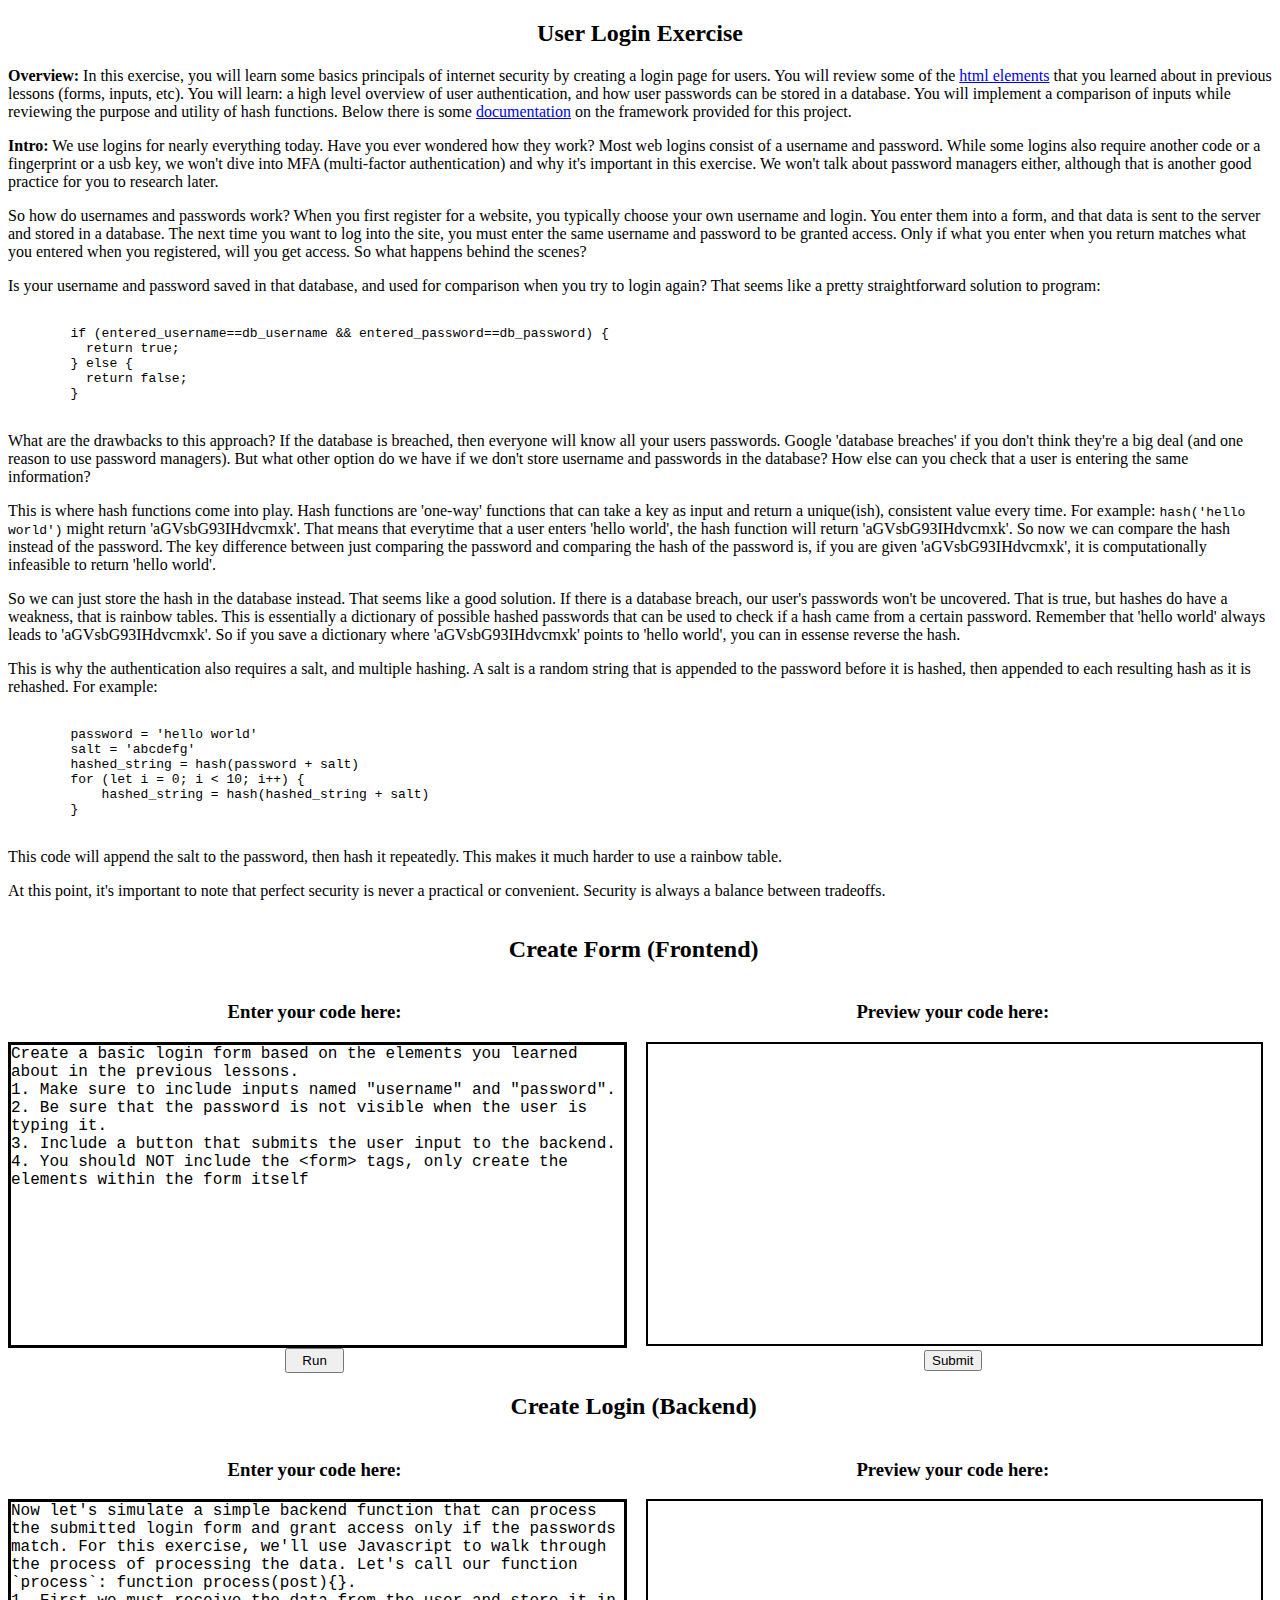
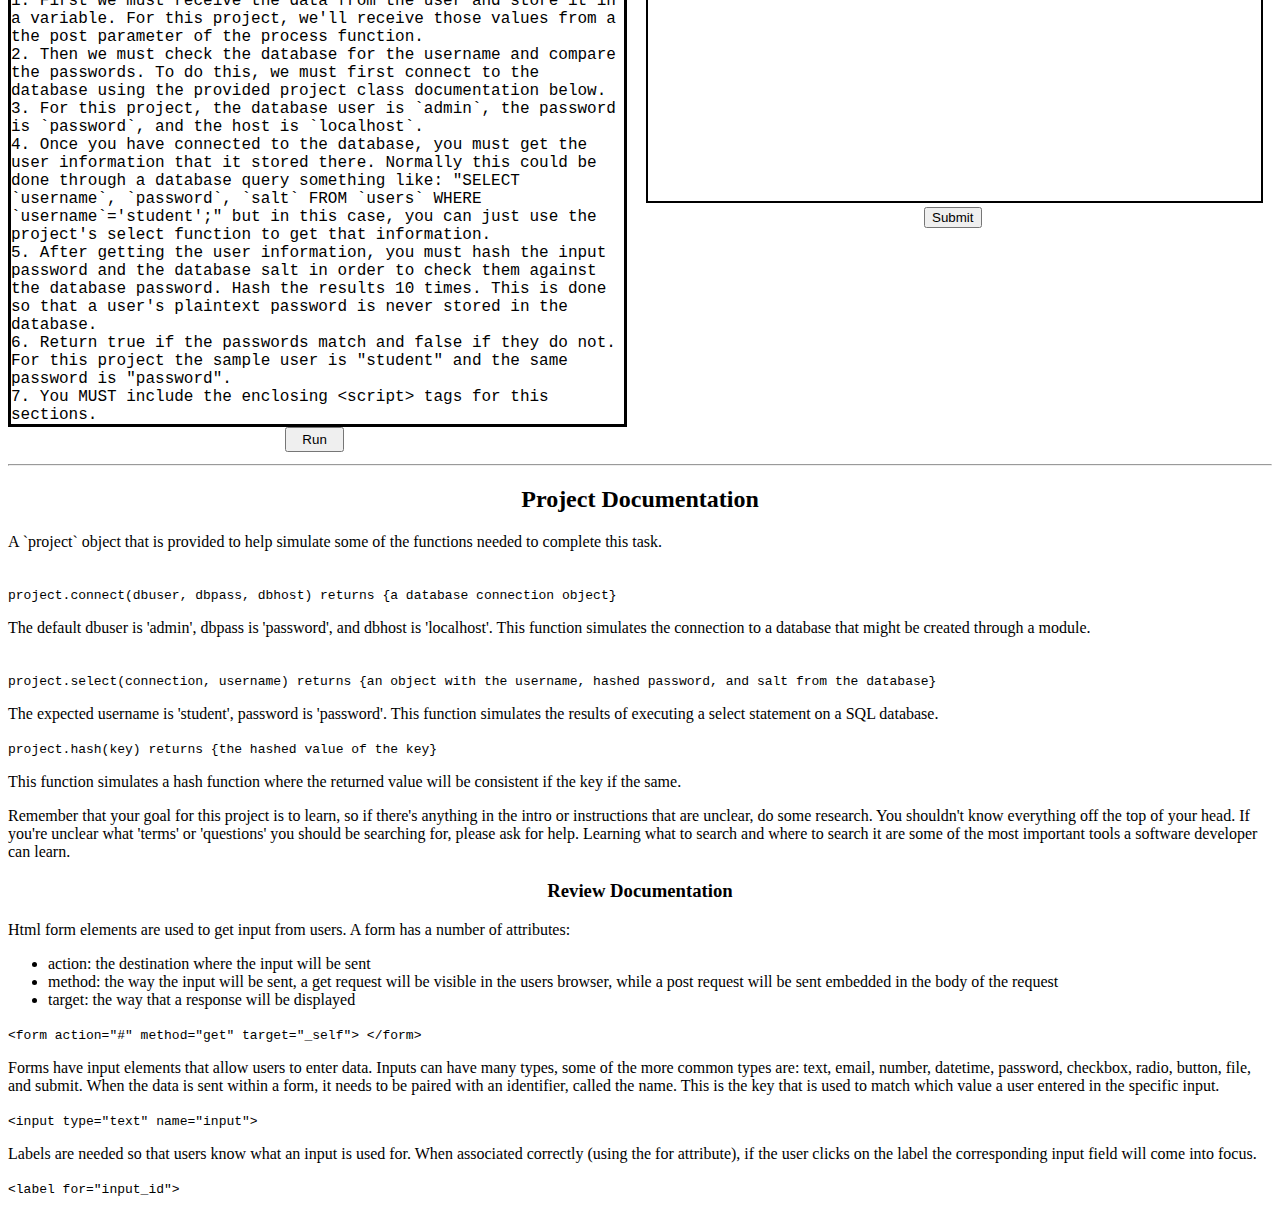
<file: index.html>
<!DOCTYPE HTML>
<html lang="en">
  <head>
    <meta charset="UTF-8">
    <title>User Login Exercise</title>
    <script type="text/javascript" src="vanilla.js"></script>
    <script type="text/javascript" src="project.js"></script>
    <link rel="stylesheet" href="style.css">
  </head>
  <body>
    <div class="instructions">
        <h2>User Login Exercise</h2>
        <p><strong>Overview:</strong> In this exercise, you will learn some basics principals of internet security by creating a login page for users. You will review some of the <a href="#review_documentation">html elements</a> that you learned about in previous lessons (forms, inputs, etc). You will learn: a high level overview of user authentication, and how user passwords can be stored in a database. You will implement a comparison of inputs while reviewing the purpose and utility of hash functions. Below there is some <a href="#project_documentation">documentation</a> on the framework provided for this project.</p>
        <p><strong>Intro:</strong> We use logins for nearly everything today. Have you ever wondered how they work? Most web logins consist of a username and password. While some logins also require another code or a fingerprint or a usb key, we won't dive into MFA (multi-factor authentication) and why it's important in this exercise. We won't talk about password managers either, although that is another good practice for you to research later.</p>
        <p>So how do usernames and passwords work? When you first register for a website, you typically choose your own username and login. You enter them into a form, and that data is sent to the server and stored in a database. The next time you want to log into the site, you must enter the same username and password to be granted access. Only if what you enter when you return matches what you entered when you registered, will you get access. So what happens behind the scenes?</p>
        <p>Is your username and password saved in that database, and used for comparison when you try to login again? That seems like a pretty straightforward solution to program:</p>
        <pre><code>
        if (entered_username==db_username && entered_password==db_password) {
          return true;
        } else {
          return false;
        }
        </code></pre>
        <p>What are the drawbacks to this approach? If the database is breached, then everyone will know all your users passwords. Google 'database breaches' if you don't think they're a big deal (and one reason to use password managers). But what other option do we have if we don't store username and passwords in the database? How else can you check that a user is entering the same information?</p>
        <p>This is where hash functions come into play. Hash functions are 'one-way' functions that can take a key as input and return a unique(ish), consistent value every time. For example: <code>hash('hello world')</code> might return 'aGVsbG93IHdvcmxk'. That means that everytime that a user enters 'hello world', the hash function will return 'aGVsbG93IHdvcmxk'. So now we can compare the hash instead of the password. The key difference between just comparing the password and comparing the hash of the password is, if you are given 'aGVsbG93IHdvcmxk', it is computationally infeasible to return 'hello world'.</p>
        <p>So we can just store the hash in the database instead. That seems like a good solution. If there is a database breach, our user's passwords won't be uncovered. That is true, but hashes do have a weakness, that is rainbow tables. This is essentially a dictionary of possible hashed passwords that can be used to check if a hash came from a certain password. Remember that 'hello world' always leads to 'aGVsbG93IHdvcmxk'. So if you save a dictionary where 'aGVsbG93IHdvcmxk' points to 'hello world', you can in essense reverse the hash.</p>
        <p>This is why the authentication also requires a salt, and multiple hashing. A salt is a random string that is appended to the password before it is hashed, then appended to each resulting hash as it is rehashed. For example:</p>
        <pre><code>
        password = 'hello world'
        salt = 'abcdefg'
        hashed_string = hash(password + salt)
        for (let i = 0; i < 10; i++) {
            hashed_string = hash(hashed_string + salt)
        }
        </code></pre>
        <p>This code will append the salt to the password, then hash it repeatedly. This makes it much harder to use a rainbow table.</p>
        <p>At this point, it's important to note that perfect security is never a practical or convenient. Security is always a balance between tradeoffs.</p>
        <p></p>
    </div>
    <div class="body">
        <div id="root"><!-- root --></div>
    </div>
    <hr>
    <div class="documentation">
        <h2 id="project_documentation">Project Documentation</h2>
        <p>A `project` object that is provided to help simulate some of the functions needed to complete this task.</p>
        <br>
        <code>
            project.connect(dbuser, dbpass, dbhost)
                returns {a database connection object}
        </code>
        <p>The default dbuser is 'admin', dbpass is 'password', and dbhost is 'localhost'. This function simulates the connection to a database that might be created through a module.</p>
        <br>
        <code>
            project.select(connection, username)
                returns {an object with the username, hashed password, and salt from the database}
        </code>
        <br>
        <p>The expected username is 'student', password is 'password'. This function simulates the results of executing a select statement on a SQL database.</p>
        <code>
            project.hash(key)
                returns {the hashed value of the key}
        </code>
        <p>This function simulates a hash function where the returned value will be consistent if the key if the same.</p>
        <p>Remember that your goal for this project is to learn, so if there's anything in the intro or instructions that are unclear, do some research. You shouldn't know everything off the top of your head. If you're unclear what 'terms' or 'questions' you should be searching for, please ask for help. Learning what to search and where to search it are some of the most important tools a software developer can learn.</p>
        <h3 id="review_documentation">Review Documentation</h3>
        <p>Html form elements are used to get input from users. A form has a number of attributes:
          <ul>
            <li>action: the destination where the input will be sent</li>
            <li>method: the way the input will be sent, a get request will be visible in the users browser, while a post request will be sent embedded in the body of the request</li>
            <li>target: the way that a response will be displayed</li>
          </ul>
        </p>
        <code>&lt;form action="#" method="get" target="_self"&gt; &lt;/form&gt;</code>
        <p>Forms have input elements that allow users to enter data. Inputs can have many types, some of the more common types are: text, email, number, datetime, password, checkbox, radio, button, file, and submit. When the data is sent within a form, it needs to be paired with an identifier, called the name. This is the key that is used to match which value a user entered in the specific input.</p>
        <code>&lt;input type="text" name="input"&gt;</code>
        <p>Labels are needed so that users know what an input is used for. When associated correctly (using the for attribute), if the user clicks on the label the corresponding input field will come into focus.</p>
        <code>&lt;label for="input_id"&gt;</code>
    </div>
  </body>
</html>
</file>
<file: style.css>
.editor_body {
    width: 99%;
    height: 99%;
    float: left;
}

.left_column {
    width: 49%;
    height: 99%;
    float: left;
    text-align: center;
}
.right_column {
    width: 49%;
    height: 99%;
    float: right;
    text-align: center;
}

.code_editor {
    width: 100%;
    min-height: 300px;
    height: 100%;
    border-style: solid;
    font-family: Courier New,Lucida Console;
    text-align: left;
}

.runtime_environment {
    width: 100%;
    min-height: 300px;
    height: 100%;
    border-style: solid;
}

.run_button {
    padding: 3px 15px 3px 15px;
}

.instructions h2 {
    text-align: center;
}
.documentation h2, h3 {
    text-align: center;
}
.title {
    text-align: center;
}

.body {
    display: inline-block;
}
</file>
